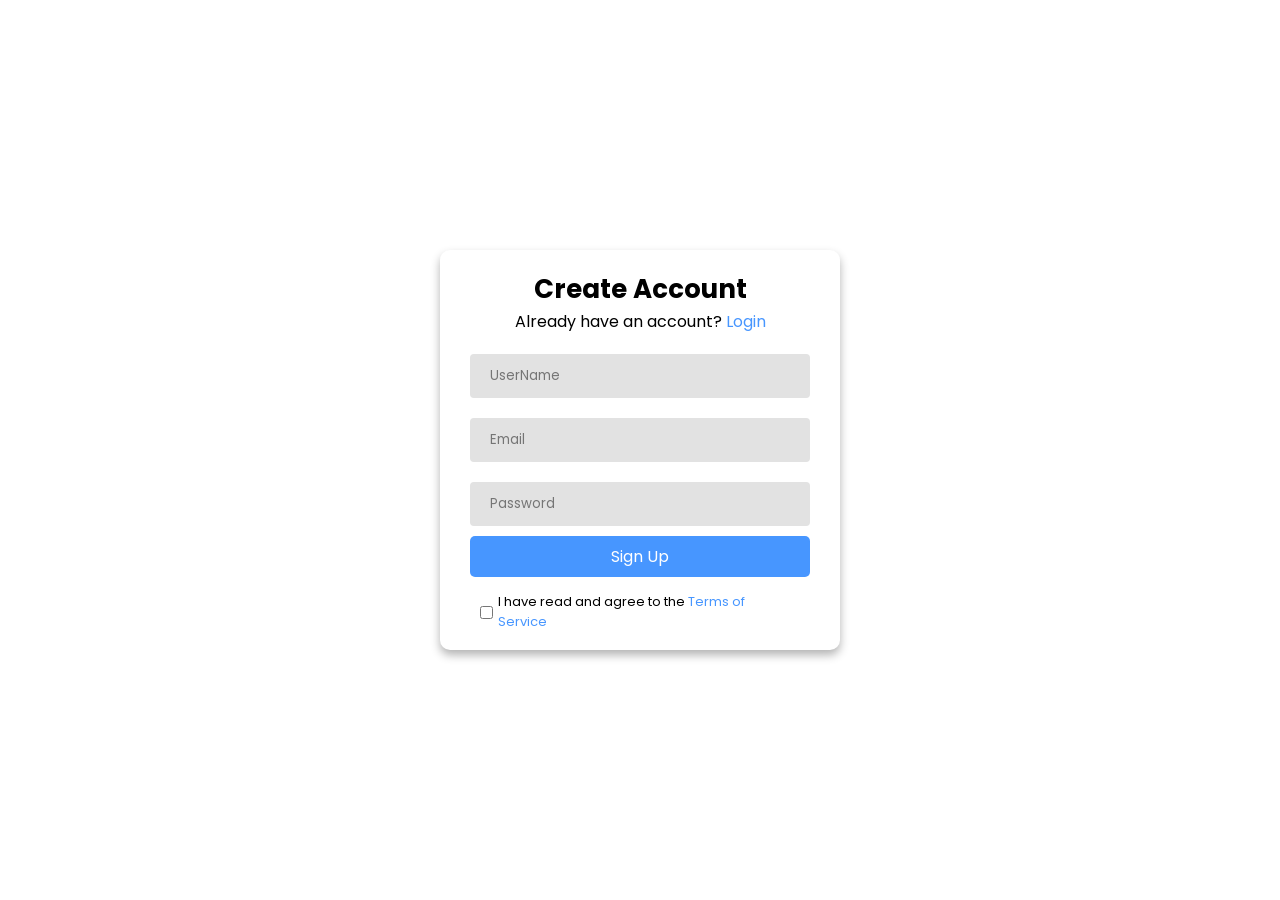
<file: acc.html>
<!DOCTYPE html>
<html>
  <head>
    <title> MedWeb</title> 
    <link rel="stylesheet" href="acc.css">

</head>

<div class="container">
    <div class="card">
      <div class="card_title">
        <h1>Create Account</h1>
        <span>Already have an account? <a href="login">Login</a></span>
      </div>
      <div class="form">
      <form action="index.html" method="post">
        <input type="text" name="username" id="username" placeholder="UserName" />
        <input type="email" name="email" placeholder="Email" id="email" />
        <input type="password" name="password" placeholder="Password" id="password" />
        <button type="submit">Sign Up</button>
        </form>
      </div>
      <div class="card_terms">
          <input type="checkbox" name="" id="terms"> <span>I have read and agree to the <a href="">Terms of Service</a></span>
      </div>
    </div>
  </div>
</file>
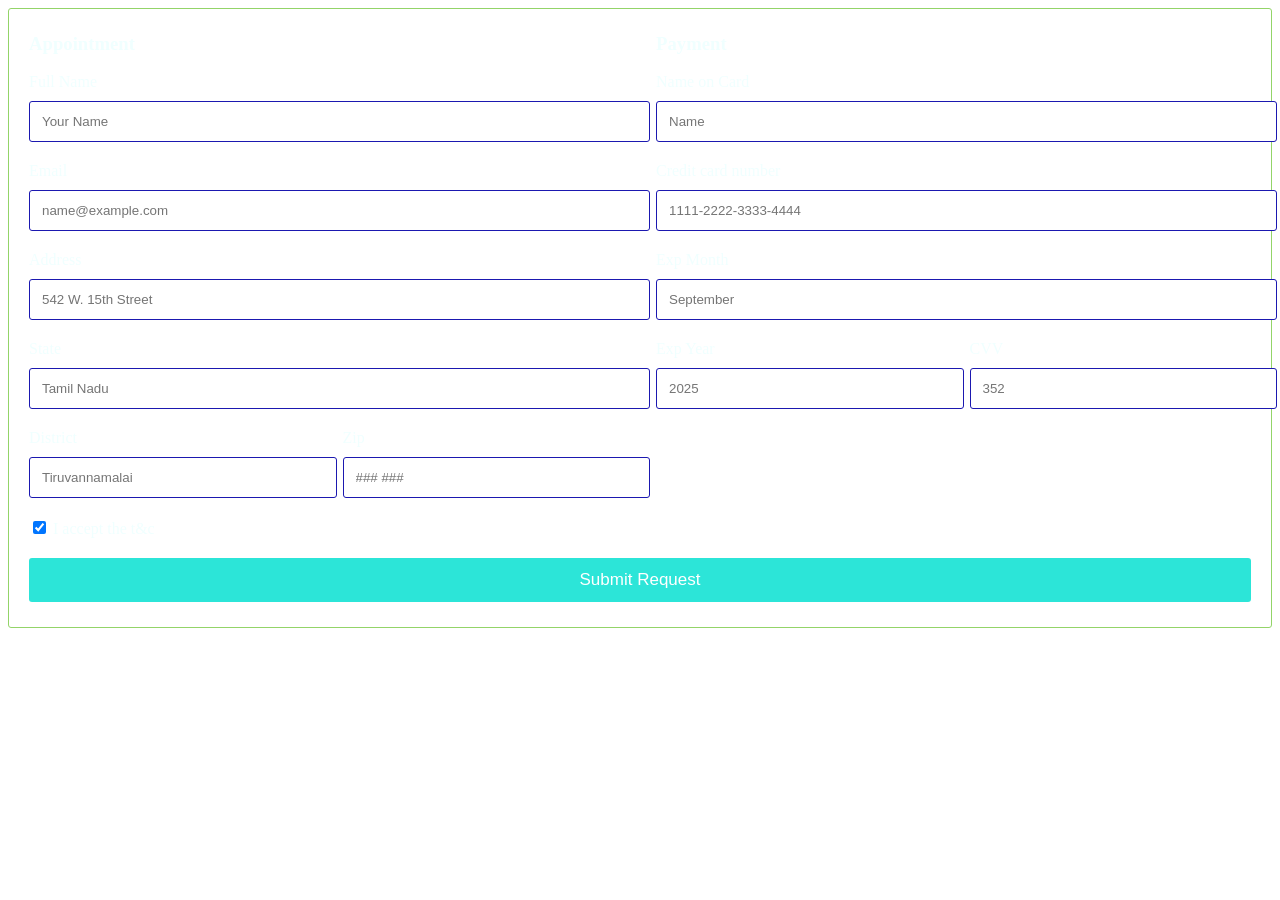
<file: appointment.html>
<!DOCTYPE html>
<html>
  <head>
    <title> MedWeb</title> 
    <link rel="stylesheet" href="appointment.css">
  </head>

<div class="row">
    <div class="col-75">

      <div class="container">
        <form action="index.html">
  
          <div class="row">
            <div class="col-50">
              <h3 style="color: azure;">Appointment</h3>
              <label for="fname"><i class="fa fa-user"></i> Full Name</label>
              <input type="text" id="fname" name="firstname" placeholder="Your Name">
              <label for="email"><i class="fa fa-envelope"></i> Email</label>
              <input type="text" id="email" name="email" placeholder="name@example.com">
              <label for="adr"><i class="fa fa-address-card-o"></i> Address</label>
              <input type="text" id="adr" name="address" placeholder="542 W. 15th Street">
              <label for="city"><i class="fa fa-institution"></i> State</label>
              <input type="text" id="city" name="city" placeholder="Tamil Nadu">
  
              <div class="row">
                <div class="col-50">
                  <label for="state">District</label>
                  <input type="text" id="state" name="state" placeholder="Tiruvannamalai">
                </div>
                <div class="col-50">
                  <label for="zip">Zip</label>
                  <input type="text" id="zip" name="zip" placeholder="### ###">
                </div>
              </div>
            </div>
  
            <div class="col-50">
              <h3 style="color: azure;">Payment</h3>
              
              <label for="cname">Name on Card</label>
              <input type="text" id="cname" name="cardname" placeholder="Name">
              <label for="ccnum">Credit card number</label>
              <input type="text" id="ccnum" name="cardnumber" placeholder="1111-2222-3333-4444">
              <label for="expmonth">Exp Month</label>
              <input type="text" id="expmonth" name="expmonth" placeholder="September">
  
              <div class="row">
                <div class="col-50">
                  <label for="expyear">Exp Year</label>
                  <input type="text" id="expyear" name="expyear" placeholder="2025">
                </div>
                <div class="col-50">
                  <label for="cvv">CVV</label>
                  <input type="text" id="cvv" name="cvv" placeholder="352">
                </div>
              </div>
            </div>
  
          </div>
          <label>
            <input type="checkbox" checked="checked" name="sameadr"> I accept the t&c
          </label>
          <input type="submit" value="Submit Request" class="btn">
        </form>
      </div>
      </div>

    
  </div>
</file>
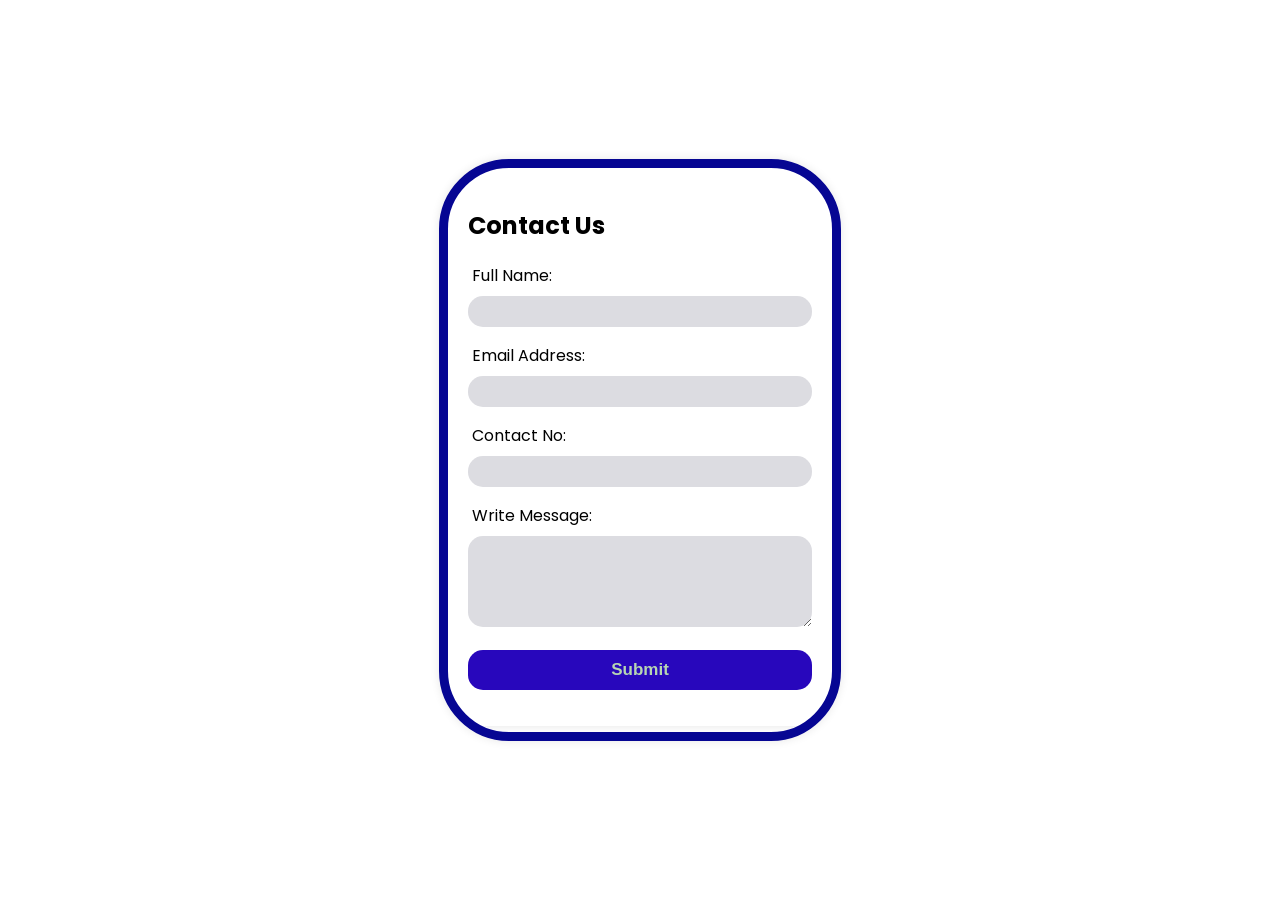
<file: contact.html>
<!DOCTYPE html> 
<html> 

<head> 
		
	<title>MedWeb</title> 
	<link rel="stylesheet"
		href="contact.css"> 
	
</head> 

<body> 
	<div class="ffbox"> 
		<div class="ffbox1"> 
			
			<h2>Contact Us</h2> 
			<form> 
				<label for="fullName"> 
					<i class="fa fa-solid fa-user"
					style="margin: 2px;"> 
					</i> Full Name: 
				</label> 
				<input type="text"
					id="fullName"
					name="fullName" required> 

				<label for="email"> 
					<i class="fa fa-solid fa-envelope"
					style="margin: 2px;"> 
					</i> 
					Email Address: 

				</label> 
				<input type="email"
					id="email"
					name="email" required> 

				<label for="mobile"> 
					<i class=" fa fa-solid fa-phone"
					style="margin: 2px;"> 
					</i> 
					Contact No: 
				</label> 
				<input type="tel"
					id="mobile"
					name="mobile" required> 

				<label for="msg"> 
					<i class=" fa fa-solid fa-comment"
					style="margin: 2px;"> 
					</i> 
					Write Message: 
				</label> 
				<textarea id="msg"
						name="msg"
						rows="5" required> 
				</textarea> 

				<button type="submit"> Submit </button> 
			</form> 
		</div> 
		
	</div> 
</body> 

</html>
</file>
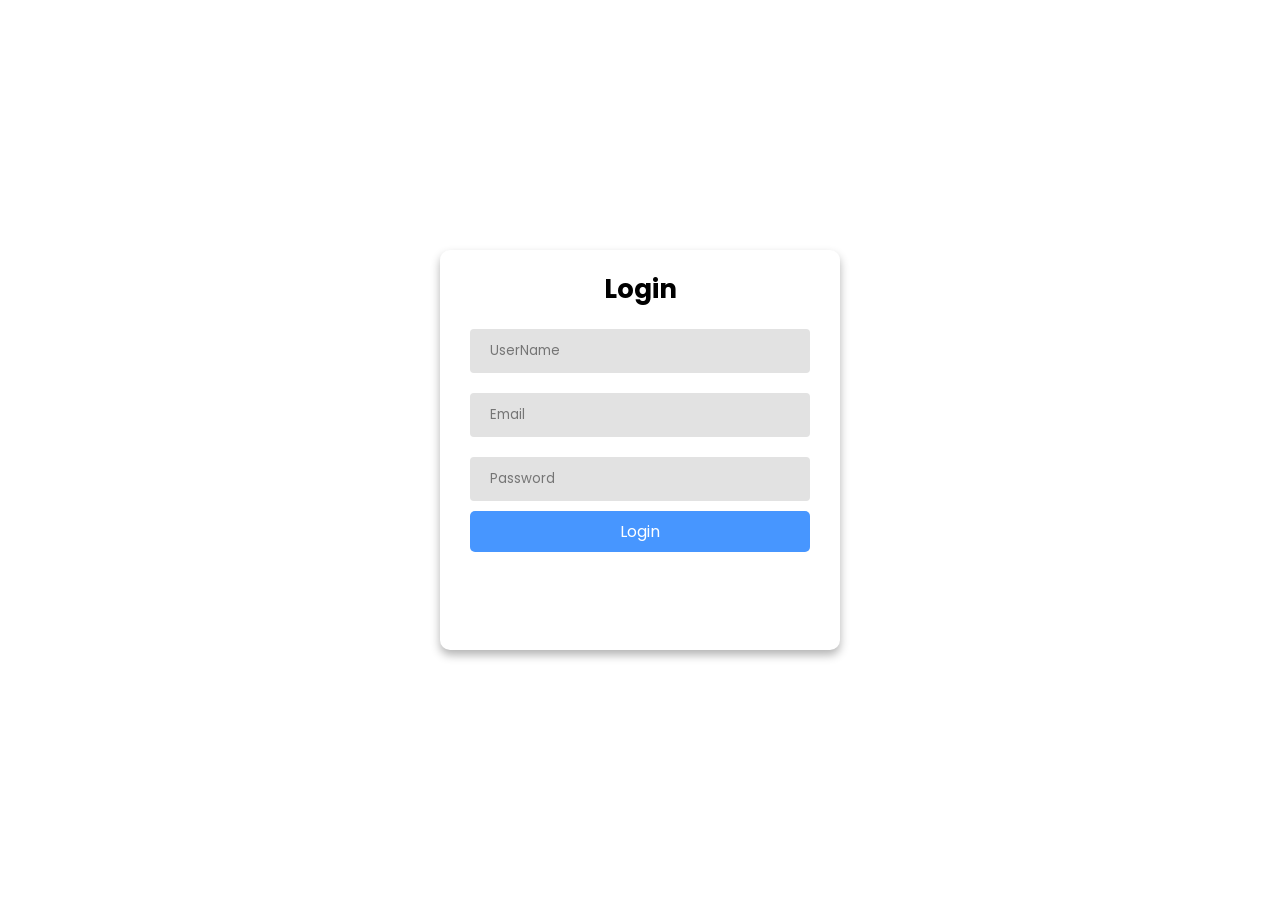
<file: logi.html>
<!DOCTYPE html>
<html>
  <head>
    <title> MedWeb</title> 
    <link rel="stylesheet" href="logi.css">

</head>

<div class="container">
    <div class="card">

      <div class="card_title">
        <h1>Login</h1>
      </div>
      <div class="form">
      <form action="index.html" method="post">
        <input type="text" name="username" id="username" placeholder="UserName" />
        <input type="email" name="email" placeholder="Email" id="email" />
        <input type="password" name="password" placeholder="Password" id="password" />
        <button type="submit">Login</button>
        </form>
      </div>  
    </div>
  </div>
</file>
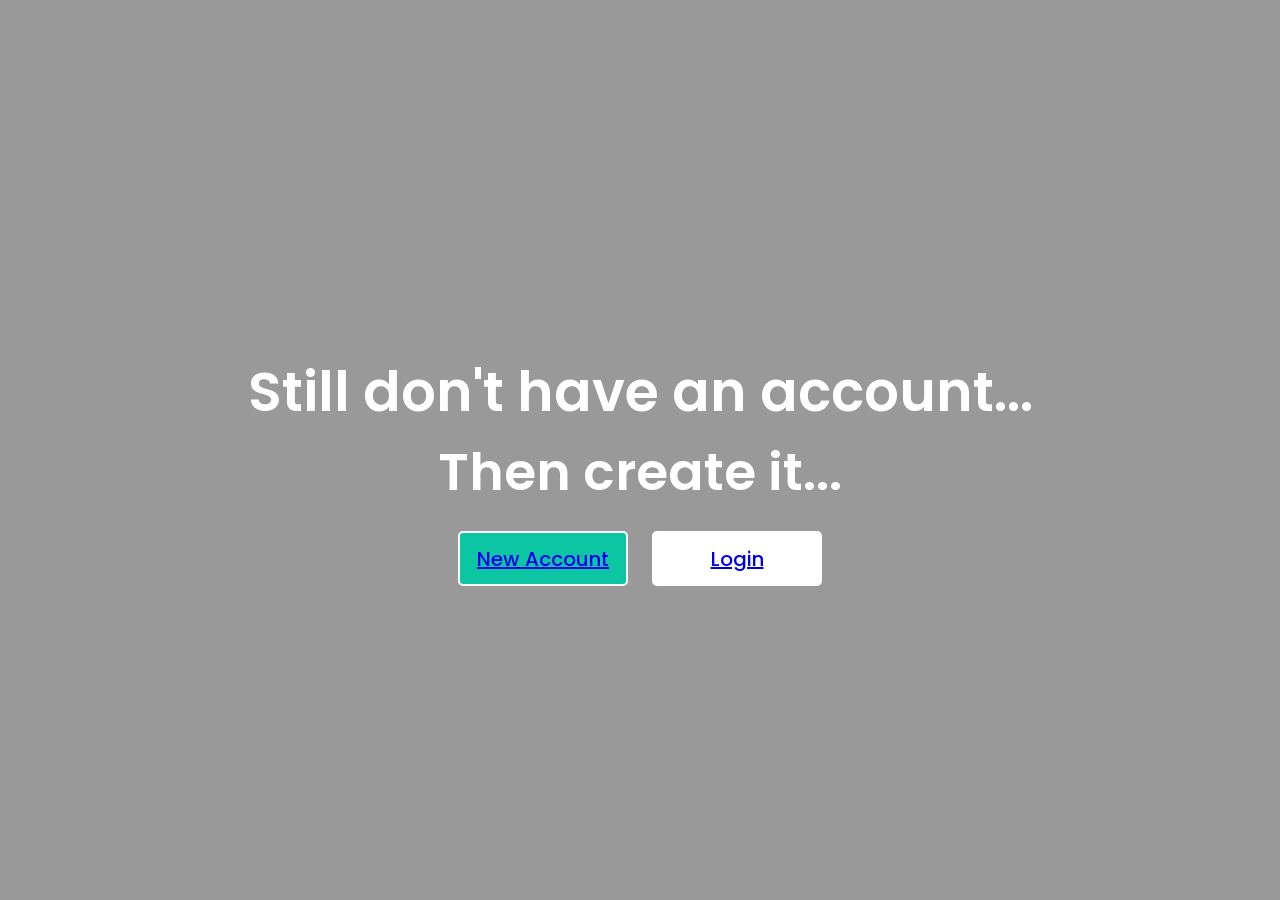
<file: login.html>
<!DOCTYPE html>
<html >
  <head>
    <title> MediWeb</title> 
    <link rel="stylesheet" href="login.css">

</head>
<body background="https://wallpapercave.com/wp/wp1848587.jpg">
<div class="img"></div>
  <div class="center">
    <div class="title">Still don't have an account...</div>
    <div class="sub_title">Then create it...</div>
    <div class="btns">
      <button><a href="acc.html">New Account</a></button>
      <button><a href="logi.html">Login</a></button>
    </div>
  </div>
</div>
</body>
</html>
</file>
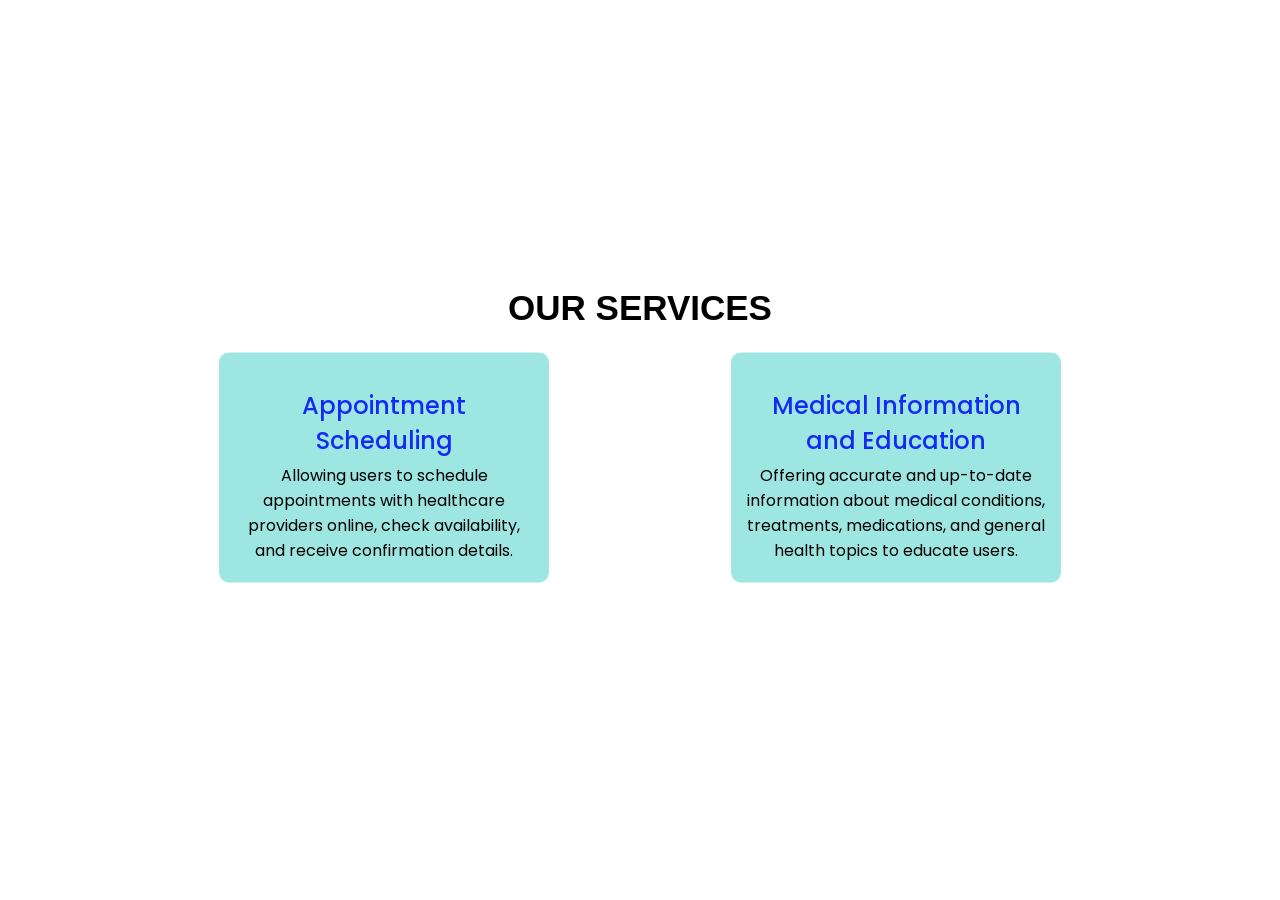
<file: services.html>
<!DOCTYPE html>
<html>
<head>
    
    <link rel="stylesheet" href="services.css">
    <title>Our Services</title>
</head>
<body>

    <div class="container">
        <h2>Our Services</h2>
        <section class="services">
            
            <div class="card">
                <div class="content">
                    <div class="icon"><i class="fa fa-clock-o"></i></div>
                    <div class="title">Appointment Scheduling</div>
                    <p>Allowing users to schedule appointments with healthcare providers online, check availability, and receive confirmation details.</p>
                </div>
            </div>
            
            
            
            <div class="card">
                <div class="content">
                    <div class="icon"><i class="fa fa-laptop"></i></div>
                    <div class="title">Medical Information and Education</div>
                    <p>Offering accurate and up-to-date information about medical conditions, treatments, medications, and general health topics to educate users.</p>
                </div>
            </div>
        </section>
    </div>
    
</body>
</html>
</file>
<file: acc.css>
@import url("https://fonts.googleapis.com/css2?family=Poppins:wght@200;300;400;500;600;700&display=swap");

* {
  margin: 0;
  padding: 0;
  box-sizing: border-box;
  font-family: "Poppins", sans-serif;
}

.container {
  height: 100vh;
  width: 100%;
  align-items: center;
  display: flex;
  justify-content: center;
  background-image: url(https://www.shutterstock.com/image-vector/emergency-ekg-monitoring-blue-glowing-260nw-2227076289.jpg);
  background-repeat: no-repeat;
  background-size: 100cqmax;
  background-repeat: no-repeat;
}

.card {
  border-radius: 10px;
  box-shadow: 0 5px 10px 0 rgba(0, 0, 0, 0.3);
  width: 400px;
  height: 400px;
  background-color: #ffffff;
  padding: 10px 30px;
}

.card_title {
  text-align: center;
  padding: 10px;
}

.card_title h1 {
  font-size: 26px;
  font-weight: bold;
}

.form input {
  margin: 10px 0;
  width: 100%;
  background-color: #e2e2e2;
  border: none;
  outline: none;
  padding: 12px 20px;
  border-radius: 4px;
}

.form button {
  background-color: #4796ff;
  color: #ffffff;
  font-size: 16px;
  outline: none;
  border-radius: 5px;
  border: none;
  padding: 8px 15px;
  width: 100%;
}

.card_terms {
  display: flex;
  align-items: center;
  padding: 10px;
}

.card_terms input[type="checkbox"] {
  background-color: #e2e2e2;
}

.card_terms span {
  margin: 5px;
  font-size: 13px;
}

.card a {
  color: #4796ff;
  text-decoration: none;
}
</file>
<file: appointment.css>
.row {
    display: -ms-flexbox; /* IE10 */
    display: flex;
    -ms-flex-wrap: wrap; /* IE10 */
    flex-wrap: wrap;
    margin: 0 -16px;
  }
  
  .col-25 {
    -ms-flex: 15%; /* IE10 */
    flex: 15%;
  }
  
  .col-50 {
    -ms-flex: 10%; /* IE10 */
    flex: 10%;
  }
  
  .col-75 {
    -ms-flex: 55%; /* IE10 */
    flex: 55%;
  }
  
  .col-25,
  .col-50,
  .col-75 {
    padding: 0 16px;
  }
  
  .container {
    background-image: url(https://static.vecteezy.com/system/resources/previews/023/639/130/non_2x/molecular-structure-with-hospital-cross-for-medical-chemistry-and-science-concept-background-illustration-vector.jpg);
    background-repeat: no-repeat;
    background-size: cover;
    padding: 5px 20px 15px 20px;
    border: 1px solid rgb(147, 212, 104);
    border-radius: 3px;
  }
  
  

  input[type=text] {
    width: 100%;
    margin-bottom: 20px;
    padding: 12px;
    border: 1px solid #1b18b0;
    border-radius: 3px;
  }
  
  label {
    margin-bottom: 10px;
    display: block;
    color: azure;
  }
  
  .icon-container {
    margin-bottom: 20px;
    padding: 7px 0;
    font-size: 24px;
  }
  
  .btn {
    background-color: #0be1d2dc;
    color: white;
    padding: 12px;
    margin: 10px 0;
    border: none;
    width: 100%;
    border-radius: 3px;
    cursor: pointer;
    font-size: 17px;
  }
  
  .btn:hover {
    background-color: #0a35c3;
  }
  
  span.price {
    float: right;
    color: rgb(192, 55, 55);
  }
  
  /* Responsive layout - when the screen is less than 800px wide, make the two columns stack on top of each other instead of next to each other (and change the direction - make the "cart" column go on top) */
  @media (max-width: 800px) {
    .row {
      flex-direction: column-reverse;
    }
    .col-25 {
      margin-bottom: 20px;
    }
  }
</file>
<file: contact.css>
@import url('https://fonts.googleapis.com/css2?family=Poppins&display=swap'); 

body { 
	font-family: 'Poppins', sans-serif; 
	margin: 0; 
	padding: 0; 
	display: flex; 
	align-items: center; 
	justify-content: center; 
	min-height: 100vh; 
	background-image: url(https://png.pngtree.com/thumb_back/fh260/background/20210716/pngtree-heartbeat-electrocardiogram-biochemistry-aerobic-health-care-light-effect-abstract-geometric-health-image_743372.jpg);
	background-repeat: no-repeat;
	background-size: cover;

} 

.ffbox { 
	display: flex; 
	width: 30%; 
	max-width: 800px; 
	background-color: #fff; 
	border: 9px solid #060693; 
	box-shadow: 0 0 10px rgba(0, 0, 0, 0.1); 
	overflow: hidden; 
	border-radius: 70px; 
	flex-wrap: wrap; 
} 

.ffbox1 { 
	flex: 1; 
	padding: 20px; 
	box-shadow: 0 0 10px rgba(0, 0, 0, 0.1); 
} 

.ffbox1 label { 
	display: block; 
	margin-bottom: 8px; 
} 

.ffbox1 input, 
.ffbox1 textarea { 
	width: 100%; 
	padding: 8px; 
	margin-bottom: 16px; 
	box-sizing: border-box; 
	border-radius: 15px; 
	background-color: #dcdce1; 
	border: none; 
} 

.ffbox1 textarea { 
	resize: vertical; 
} 

.ffbox1 { 
	margin-bottom: 6px; 
} 

.ffbox1 label { 
	margin-right: 6px; 
} 

.map-div { 
	flex: 1; 
	background-color: #eee; 
} 

button { 
	width: 100%; 
	padding: 10px; 
	margin-bottom: 16px; 
	box-sizing: border-box; 
	border-radius: 15px; 
	background-color: rgb(40, 7, 188); 
	color: rgb(183, 213, 179); 
	font-size: 17px; 
	font-weight: 700; 
	border: #a2c2ee; 
} 

button:hover { 
	background-color: rgb(21, 137, 213); 
} 

.map-div iframe { 
	border: 0; 
	padding: 10px; 
} 

.gfg { 
	text-align: center; 
	color: green; 
} 

.map-div { 
	background-color: rgb(152, 178, 234); 
}
</file>
<file: logi.css>
@import url("https://fonts.googleapis.com/css2?family=Poppins:wght@200;300;400;500;600;700&display=swap");

* {
  margin: 0;
  padding: 0;
  box-sizing: border-box;
  font-family: "Poppins", sans-serif;
}

.container {
  height: 100vh;
  width: 100%;
  align-items: center;
  display: flex;
  justify-content: center;
  background-image: url(https://images.rawpixel.com/image_800/czNmcy1wcml2YXRlL3Jhd3BpeGVsX2ltYWdlcy93ZWJzaXRlX2NvbnRlbnQvbHIvdjg3MC10YW5nLTM2XzEuanBn.jpg);
  background-repeat: no-repeat;
  background-size: 100cqmax;
  background-repeat: no-repeat;
}

.card {
  border-radius: 10px;
  box-shadow: 0 5px 10px 0 rgba(0, 0, 0, 0.3);
  width: 400px;
  height: 400px;
  background-color: #ffffff;
  padding: 10px 30px;
}

.card_title {
  text-align: center;
  padding: 10px;
}

.card_title h1 {
  font-size: 26px;
  font-weight: bold;
}

.form input {
  margin: 10px 0;
  width: 100%;
  background-color: #e2e2e2;
  border: none;
  outline: none;
  padding: 12px 20px;
  border-radius: 4px;
}

.form button {
  background-color: #4796ff;
  color: #ffffff;
  font-size: 16px;
  outline: none;
  border-radius: 5px;
  border: none;
  padding: 8px 15px;
  width: 100%;
}

.card_terms {
  display: flex;
  align-items: center;
  padding: 10px;
}

.card_terms input[type="checkbox"] {
  background-color: #e2e2e2;
}

.card_terms span {
  margin: 5px;
  font-size: 13px;
}

.card a {
  color: #4796ff;
  text-decoration: none;
}
</file>
<file: login.css>
@import url('https://fonts.googleapis.com/css2?family=Poppins:wght@200;300;400;500;600;700&display=swap');
*{
  margin: 0;
  padding: 0;
  box-sizing: border-box;
  font-family: 'Poppins',sans-serif;
}
::selection{
  color: #000;
  background-image: url(https://wallpapercave.com/wp/wp1848587.jpg);
}
nav{
  position: fixed;
  background: #01666f;
  width: 100%;
  padding: 10px 0;
  z-index: 12;
}
nav .menu{
  max-width: 1250px;
  margin: auto;
  display: flex;
  align-items: center;
  justify-content: space-between;
  padding: 0 20px;
}
.menu .logo a{
  text-decoration: none;
  color: #fff;
  font-size: 35px;
  font-weight: 600;
}
.menu ul{
  display: inline-flex;
}
.menu ul li{
  list-style: none;
  margin-left: 7px;
}
.menu ul li:first-child{
  margin-left: 0px;
}
.menu ul li a{
  text-decoration: none;
  color: #fff;
  font-size: 18px;
  font-weight: 500;
  padding: 8px 15px;
  border-radius: 5px;
  transition: all 0.3s ease;
}
.menu ul li a:hover{
  background: #fff;
  color: black;
}
.img{
  background: url('https://wallpapercave.com/wp/wp1848587.jpg')no-repeat;
  width: 100%;
  height: 100vh;
  background-size: cover;
  background-position: center;
  position: relative;
}
.img::before{
  content: '';
  position: absolute;
  height: 100%;
  width: 100%;
  background: rgba(0, 0, 0, 0.4);
}
.center{
  position: absolute;
  top: 52%;
  left: 50%;
  transform: translate(-50%, -50%);
  width: 100%;
  padding: 0 20px;
  text-align: center;
}
.center .title{
  color: #fff;
  font-size: 55px;
  font-weight: 600;
}
.center .sub_title{
  color: #fff;
  font-size: 52px;
  font-weight: 600;
}
.center .btns{
  margin-top: 20px;
}
.center .btns button{
  height: 55px;
  width: 170px;
  border-radius: 5px;
  border: none;
  margin: 0 10px;
  border: 2px solid white;
  font-size: 20px;
  font-weight: 500;
  padding: 0 10px;
  cursor: pointer;
  outline: none;
  transition: all 0.3s ease;
}
.center .btns button:first-child{
  color: #fff;
  background: rgb(11, 197, 163);
}
.btns button:first-child:hover{
  background: white;
  color: black;
}
.center .btns button:last-child{
  background: white;
  color: black;
}
</file>
<file: services.css>
@import url('https://fonts.googleapis.com/css2?family=Poppins:ital,wght@0,400;0,500;1,300&display=swap');

*{
    margin: 0;
    padding: 0;
    box-sizing: border-box;
    font-family: 'Poppins', sans-serif;
}

body{
    height: 100vh;
    position: relative;
    background-image: url(https://www.shutterstock.com/image-vector/health-care-science-icon-pattern-260nw-1055756720.jpg);
    background-repeat: no-repeat;
    background-size: cover;
    
    
}

.container{
    width: 80%;
    position: absolute;
    top: 50%;
    left: 50%;
    transform: translate(-50%,-50%);
}

.container h2{
    text-align: center;
    text-transform: uppercase;
    font-size: 35px;
    margin-bottom: 25px;
    font-family: 'Lucida Sans', 'Lucida Sans Regular', 'Lucida Grande', 'Lucida Sans Unicode', Geneva, Verdana, sans-serif;
}

.container .services{
    justify-content: space-around;
    display: flex;
    flex-wrap: wrap;
    align-items: center;
}

.container .services .card{
    width: 330px;
    text-align: center;
    background: #9ee6e1;
    padding: 20px 15px;
    margin-bottom: 30px;
    border-radius: 10px;
    cursor: pointer;
    transition: 0.3s;
}

.container .services .card:hover{
    background: rgb(150, 19, 197);
}

.container .services .card .content{
    transition: 0.3s;
}

.container .services .card:hover .content{
    transform: scale(1.07);
}

.container .services .card .content .icon{
    padding: 5px 0;
    color: white;
}

.container .services .card .content .icon i{
    font-size: 40px;
}

.container .services .card:hover .content .title{
    color: white;
}

.container .services .card .content .title{
    padding: 5px 0;
    font-size: 24px;
    font-weight: 500;
    color: rgb(19, 42, 242);
    transition: 0.3s;
}
</file>
